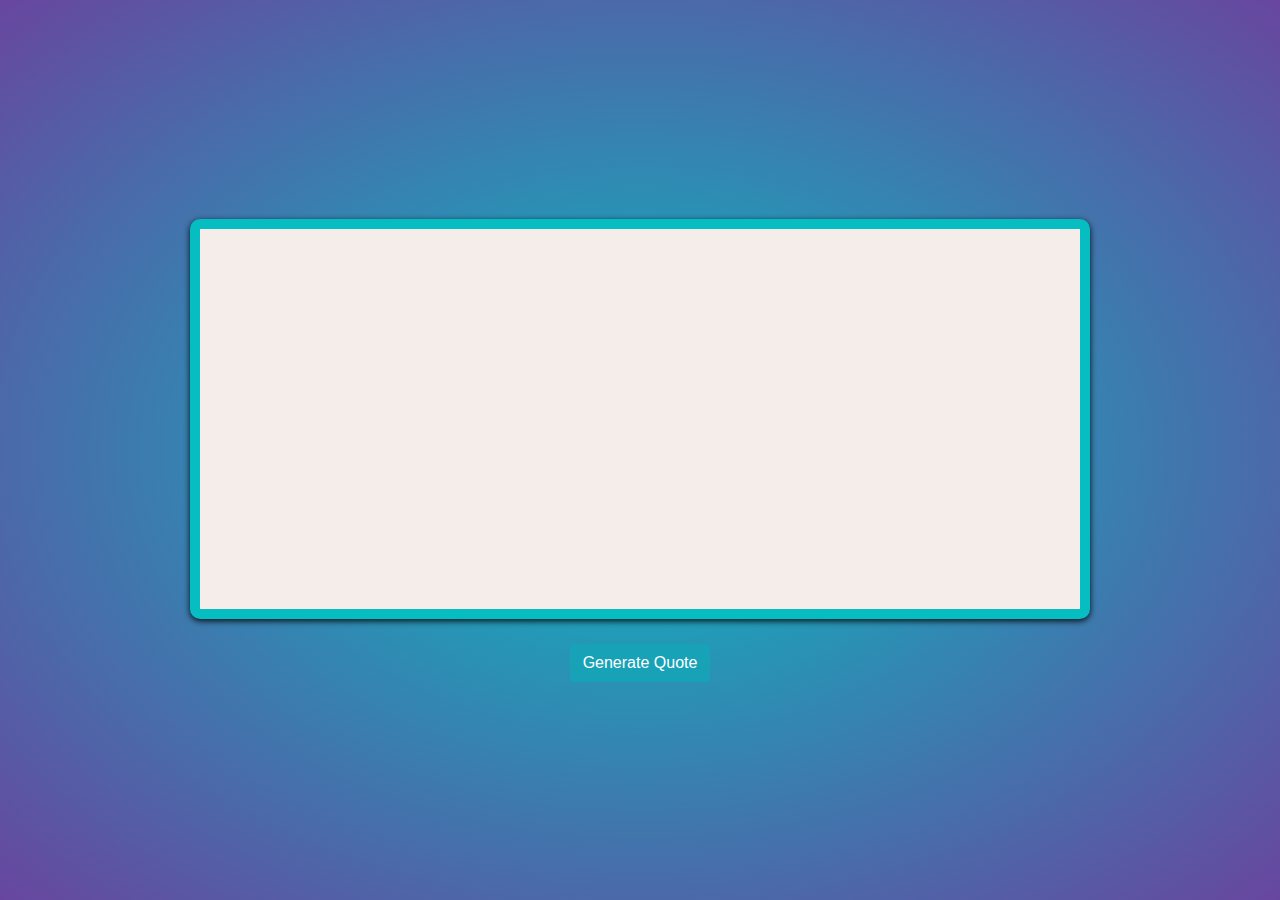
<file: 03-quoteGenerator/quoteGeneretor.html>
<!DOCTYPE html>
<html lang="en">
  <head>
    <meta charset="UTF-8" />
    <meta name="viewport" content="width=device-width, initial-scale=1.0" />
    <link
      rel="stylesheet"
      href="https://stackpath.bootstrapcdn.com/bootstrap/4.5.2/css/bootstrap.min.css"
    />
    <link rel="shortcut icon" type="image/png" href="quote.png" />
    <link rel="stylesheet" href="quoteGeneretor.css" />
    <title>Quote Generator</title>
  </head>

  <body>
    <main class="app">
      <div class="quotes-container">
        <div class="inner-quotes-container">
          <p id="quote"></p>
          <h3 id="author"></h3>
        </div>
        <div style="text-align: center" class="quote-btn">
          <button class="btn btn-info" id="generate">Generate Quote</button>
        </div>
      </div>
    </main>

    <script src="quoteGeneretor.js"></script>
  </body>
</html>
</file>
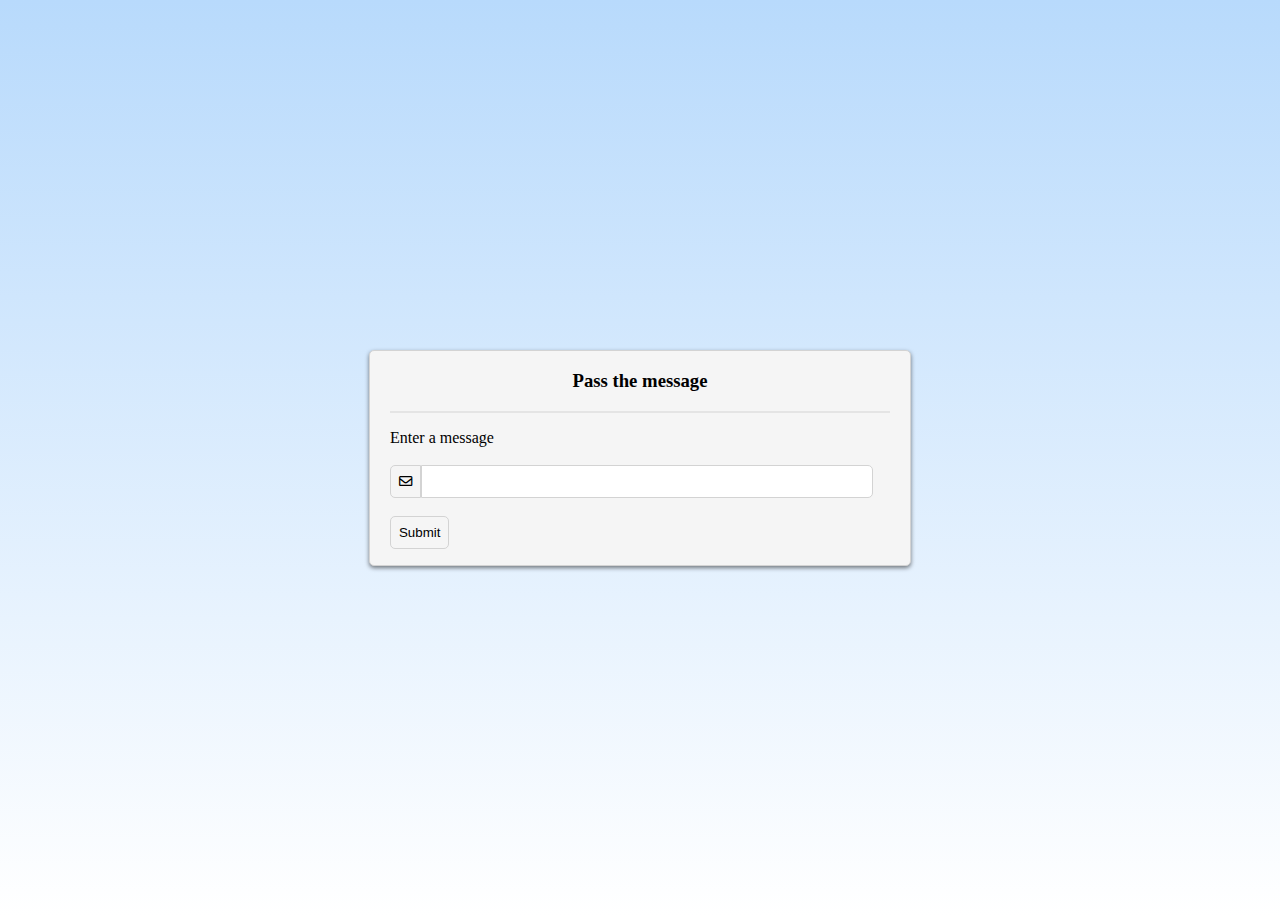
<file: 04-passMessage/passMessage.html>
<!DOCTYPE html>
<html lang="en">
<head>
  <meta charset="UTF-8">
  <meta name="viewport" content="width=device-width, initial-scale=1.0">
  <link rel="stylesheet" href="https://cdnjs.cloudflare.com/ajax/libs/font-awesome/5.15.3/css/all.min.css">
  <link rel="shortcut icon" type="image/png" href="message.png" />
  <link rel="stylesheet" href="passMessage.css">
  <title>Pass the message</title>
</head>
<body>

  <main>
    <div class="container">
      <div id="message">
        <h3 style="text-align: center;font-weight: bold;">Pass the message</h3>
        <p style="border-bottom: 2px solid rgba(211, 211, 211, 0.5);"></p>
        <label for="message">Enter a message</label>
        <br><br>
        <button style="border-radius: 5px 0 0 5px;"><i class="far fa-envelope"></i></button><input type="text" id="message-input">
        <br><br>
        <button id="submit">Submit</button>
        <p id="message-output" style="text-align: center;text-transform: uppercase;"></p>
      </div>
  </main>
  
  <script src="passMessage.js"></script>
</body>
</html>
</file>
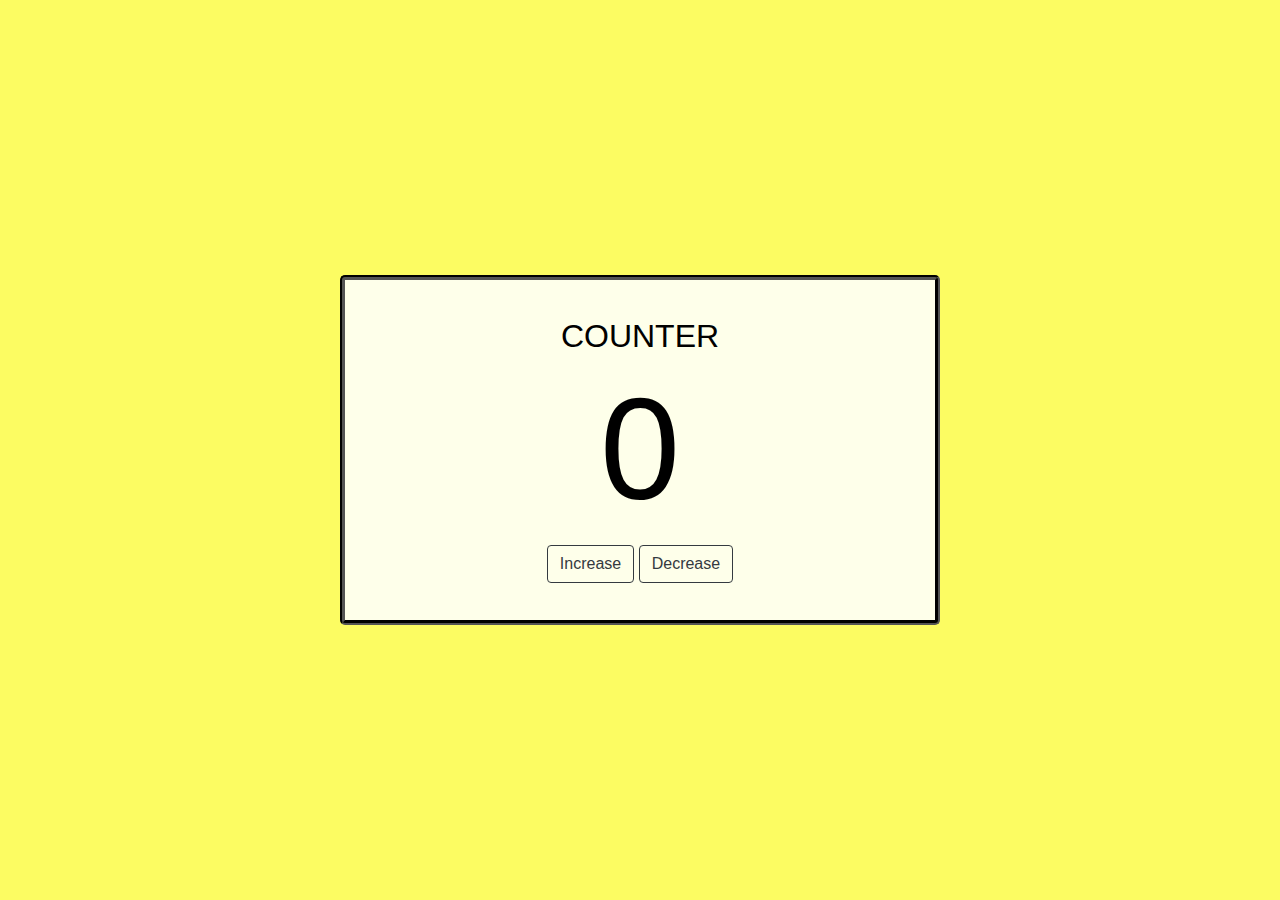
<file: 05-Counter/conter.html>
<!DOCTYPE html>
<html lang="en">
<head>
  <meta charset="UTF-8">
  <meta name="viewport" content="width=device-width, initial-scale=1.0">
  <link rel="stylesheet" href="https://stackpath.bootstrapcdn.com/bootstrap/4.5.2/css/bootstrap.min.css">
  <link rel="shortcut icon" type="image/png" href="count.png" />
  <link rel="stylesheet" href="conter.css">
  <title>Counter</title>
</head>
<body>

  <main>
    <div class="container">
      <div class="counter">
        <h1>COUNTER</h1>
        <h1 id="count">0</h1>
        <div id="buttons">
          <button class="btn btn-outline-dark" id="increase">Increase</button>
          <button class="btn btn-outline-dark" id="decrease">Decrease</button>
        </div>
      </div>
    </div>
  </main>
  
  
  <script src="conter.js"></script>
</body>
</html>
</file>
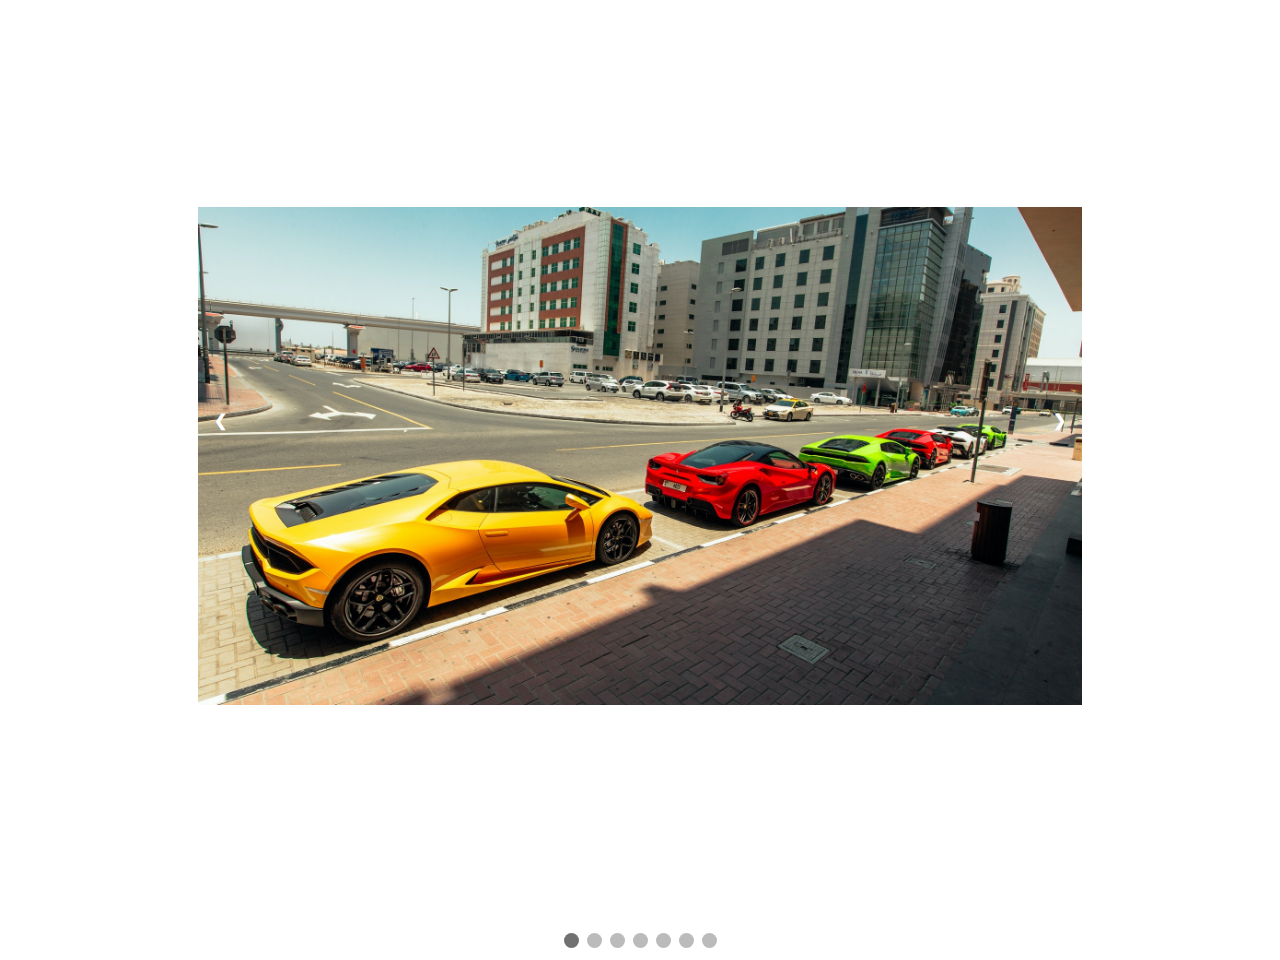
<file: 06-Image Carousel/image.html>
<!DOCTYPE html>
<html lang="en">
  <head>
    <meta charset="UTF-8" />
    <meta name="viewport" content="width=device-width, initial-scale=1.0" />
    <link
      rel="stylesheet"
      href="https://cdnjs.cloudflare.com/ajax/libs/font-awesome/4.7.0/css/font-awesome.css"
    />
    <link rel="stylesheet" href="image.css" />
    <title>lam images</title>
  </head>
  <body>
    <div class="container">
      <div class="image fade">
        <img src="Lam0.jpg" alt="Lambrghini image" width="100%" />
      </div>
      <div class="image fade">
        <img src="Lam2.jpg" alt="Lambrghini image" width="100%" />
      </div>
      <div class="image fade">
        <img src="Lam3.jpg" alt="Lambrghini image" width="100%" />
      </div>
      <div class="image fade">
        <img src="Lam4.jpg" alt="Lambrghini image" width="100%" />
      </div>
      <div class="image fade">
        <img src="Lam5.jpg" alt="Lambrghini image" width="100%" />
      </div>
      <div class="image fade">
        <img src="Lam6.jpg" alt="Lambrghini image" width="100%" />
      </div>
      <div class="image fade">
        <img src="Lam7.jpg" alt="Lambrghini image" width="100%" />
      </div>
      <a id="prev">&#10094;</a>
      <a id="next">&#10095;</a>
    </div>
    <div class="dots">
      <span class="dot"></span>
      <span class="dot"></span>
      <span class="dot"></span>
      <span class="dot"></span>
      <span class="dot"></span>
      <span class="dot"></span>
      <span class="dot"></span>
    </div>

    <script src="image.js"></script>
  </body>
</html>
</file>
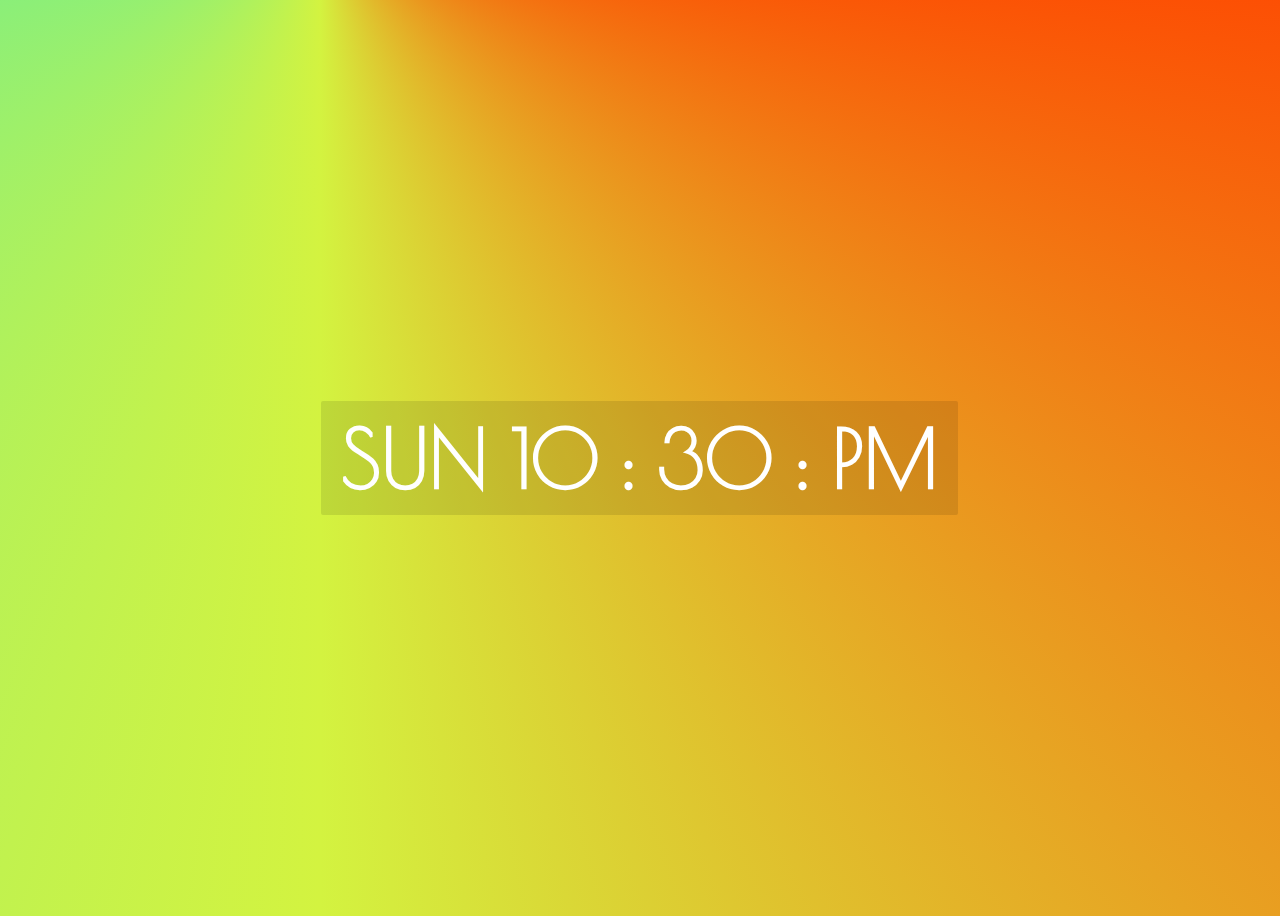
<file: 07- Digital Clock/clock.html>
<!DOCTYPE html>
<html lang="en">
<head>
  <meta charset="UTF-8">
  <meta http-equiv="X-UA-Compatible" content="IE=edge">
  <meta name="viewport" content="width=device-width, initial-scale=1.0">
  <link rel="shortcut icon" type="image/png" href="digital.png" />
  <link rel="stylesheet" href="clock.css">
  <title>Digital Clock</title>
</head>
<body>
  
  <div class="container">
    <div class="digitalClock">
      <h1 id="day"></h1>
      <h1 id="hour"></h1>
      <h1 id="bar1">:</h1>
      <h1 id="minute"></h1>
      <h1 id="bar2">:</h1>
      <h1 id="ampm"></h1>
    </div>
  </div>
  <script src="clock.js"></script>
</body>
</html>
</file>
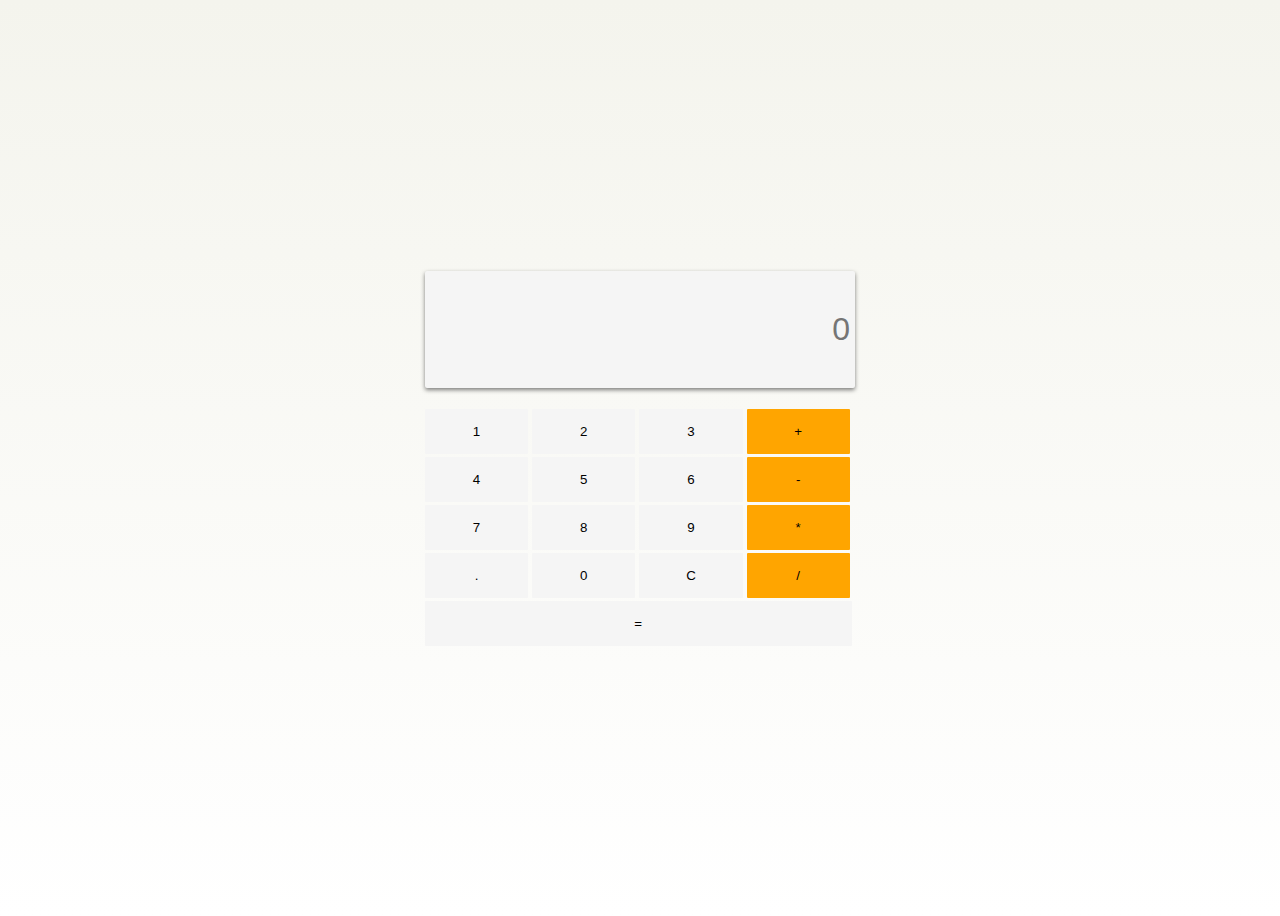
<file: 08-calculator/calculator.html>
<!DOCTYPE html>
<html lang="en">
  <head>
    <meta charset="UTF-8" />
    <meta name="viewport" content="width=device-width, initial-scale=1.0" />
    <link rel="stylesheet" href="calculator.css" />
    <title>Document</title>
  </head>
  <body>
    <div id="container">
      <div id="calculator">
        <input placeholder="0" id="calculator-screen" />
      <div id="error-message"></div>
        <br />
        <button id="btn">1</button>
        <button id="btn">2</button>
        <button id="btn">3</button>
        <button id="btn"  class="Operationbtn" style="background-color: orange">+</button>
        <br />
        <button id="btn">4</button>
        <button id="btn">5</button>
        <button id="btn">6</button>
        <button id="btn" class="Operationbtn" style="background-color: orange">-</button>
        <br />
        <button id="btn">7</button>
        <button id="btn">8</button>
        <button id="btn">9</button>
        <button id="btn"  class="Operationbtn" style="background-color: orange">*</button>
        <br />
        <button id="btn">.</button>
        <button id="btn">0</button>
        <button id="btn">C</button>
        <button id="btn"  class="Operationbtn" style="background-color: orange">/</button>
        <button id="equalBtn" >=</button>
      </div>
    </div>
    <script src="calculator.js"></script>
  </body>
</html>
</file>
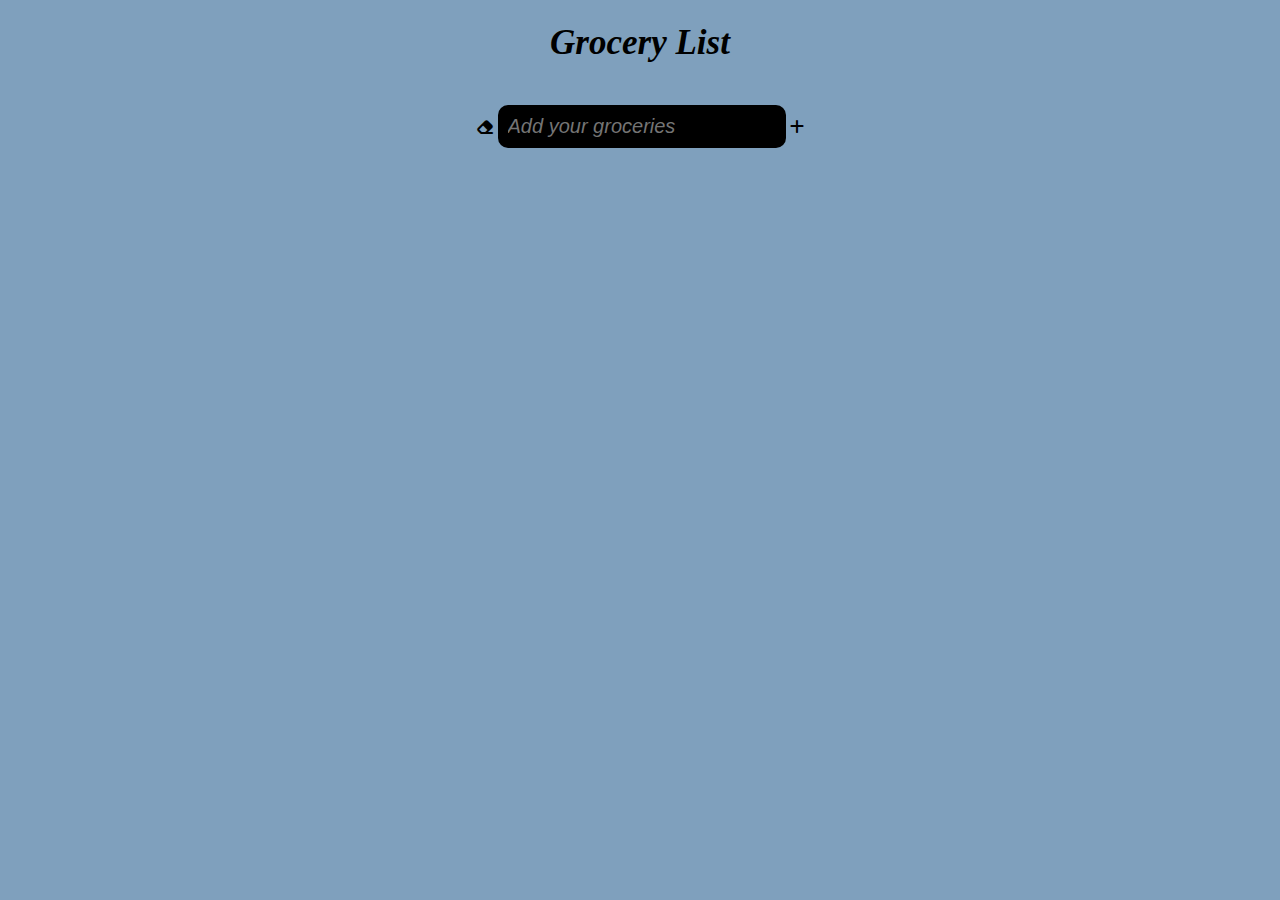
<file: 09-Grocery List/Grocery-List.htm>
<!DOCTYPE html>
<html lang="en">
  <head>
    <meta charset="UTF-8" />
    <meta name="viewport" content="width=device-width, initial-scale=1.0" />
    <link rel="stylesheet" href="Grocery-List.css" />
    <link
      rel="stylesheet"
      href="https://cdnjs.cloudflare.com/ajax/libs/font-awesome/6.5.1/css/all.min.css"
    />
    <title>Document</title>
  </head>
  <body>
    <div class="container">
      <div style="text-align: center">
        <h1>Grocery List</h1>
        <br />
        <form id="groceriesForm">
          <div>
            <i id ="clearIcon"class="fas fa-eraser"></i>
            <input
              id="groceriesInput"
              placeholder="Add your groceries"
              type="text"
            />
            <i id="addIcon" class="fa-solid fa-plus" type="submit"></i>
          </div>
        </form>
        <br />
        <ul id="allItems"></ul>
      </div>
    </div>
    <script src="Grocery-List.js"></script>
  </body>
</html>
</file>
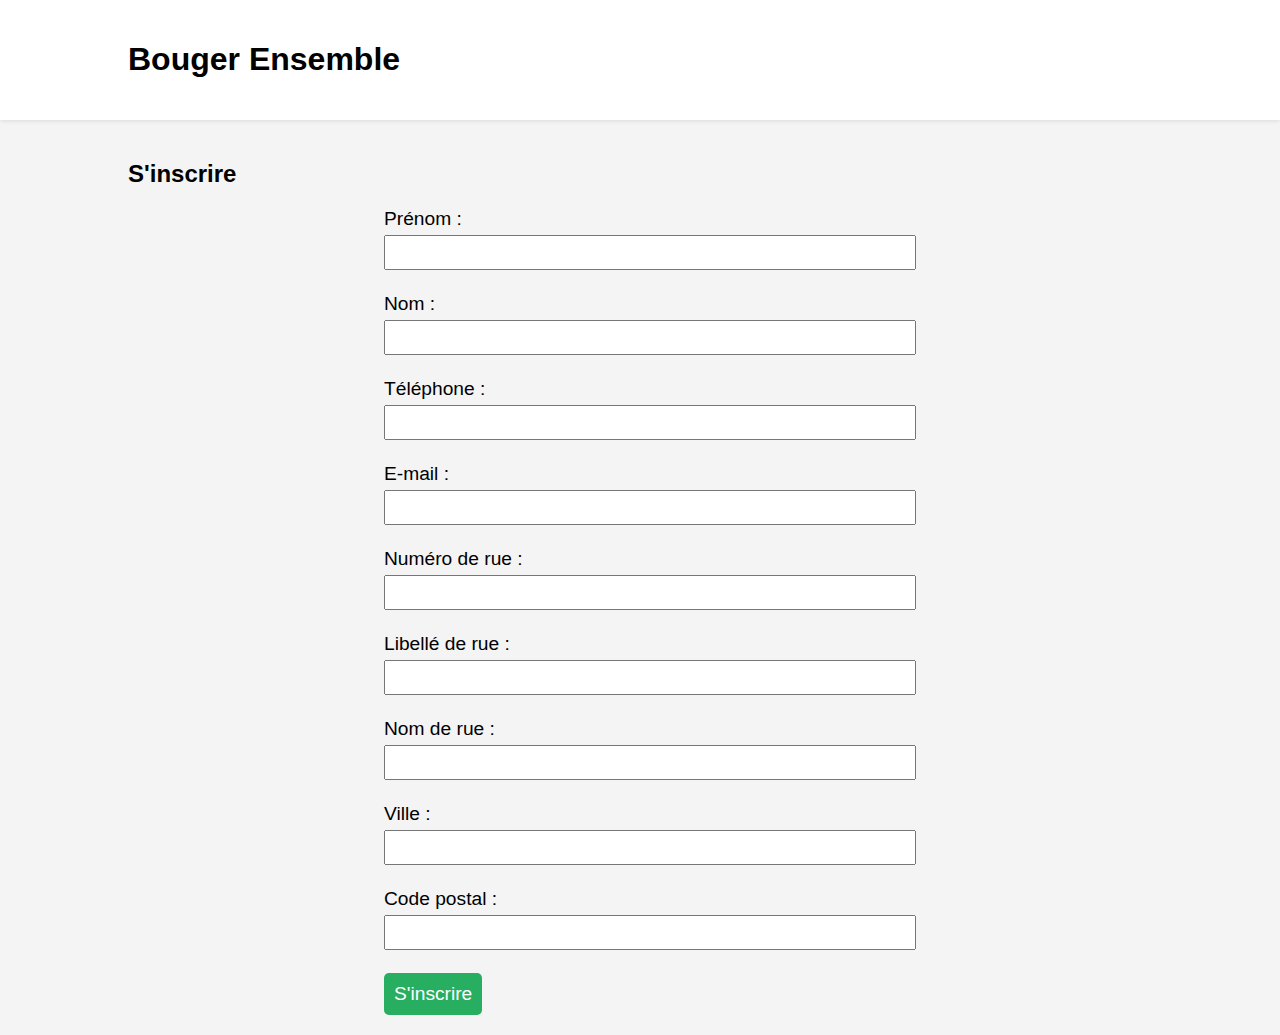
<file: formulaire/formulaire.html>
<!DOCTYPE html>
<html lang="fr">
  <head>
    <meta charset="UTF-8" />
    <meta name="viewport" content="width=device-width, initial-scale=1.0" />
    <link rel="stylesheet" href="formulaire.css" />
    <title>Bouger ensemble</title>
    <script defer src="Formulaire.js"></script>
  </head>
  <body>
    <header>
      <div class="container">
        <h1>Bouger Ensemble</h1>
        <nav>
          <ul>
            <!-- <li><a href="#">Accueil</a></li>
            <li><a href="#">À propos</a></li>
            <li><a href="#">Contact</a></li> -->
          </ul>
        </nav>
      </div>
    </header>

    <div class="container">
      <div class="main">
        <h2>S'inscrire</h2>
        <form id="myForm">
          <div class="input-control">
            <label for="firstName">Prénom :</label>
            <input type="text" id="firstName" name="firstName" />
            <div class="error"></div>
          </div>
          <div class="input-control">
            <label for="lastName">Nom :</label>
            <input type="text" id="lastName" name="lastName" />
            <div class="error"></div>
          </div>
          <div class="input-control">
            <label for="phone">Téléphone :</label>
            <input type="tel" id="phone" name="phone" />
            <div class="error"></div>
          </div>
          <div class="input-control">
            <label for="email">E-mail :</label>
            <input type="text" id="email" name="email" />
            <div class="error"></div>
          </div>
          <div class="input-control">
            <label for="streetNumber">Numéro de rue :</label>
            <input type="text" id="streetNumber" name="streetNumber" />
            <div class="error"></div>
          </div>
          <div class="input-control">
            <label for="streetLabel">Libellé de rue :</label>
            <input type="text" id="streetLabel" name="streetLabel" />
            <div class="error"></div>
          </div>
          <div class="input-control">
            <label for="streetName">Nom de rue :</label>
            <input type="text" id="streetName" name="streetName" />
            <div class="error"></div>
          </div>
          <div class="input-control">
            <label for="city">Ville :</label>
            <input type="text" id="city" name="city" />
            <div class="error"></div>
          </div>
          <div class="input-control">
            <label for="postalCode">Code postal :</label>
            <input type="text" id="postalCode" name="postalCode" />
            <div class="error"></div>
          </div>
          <button type="button" id="submitBtn">S'inscrire</button>
        </form>
      </div>
    </div>
  </body>
</html>
</file>
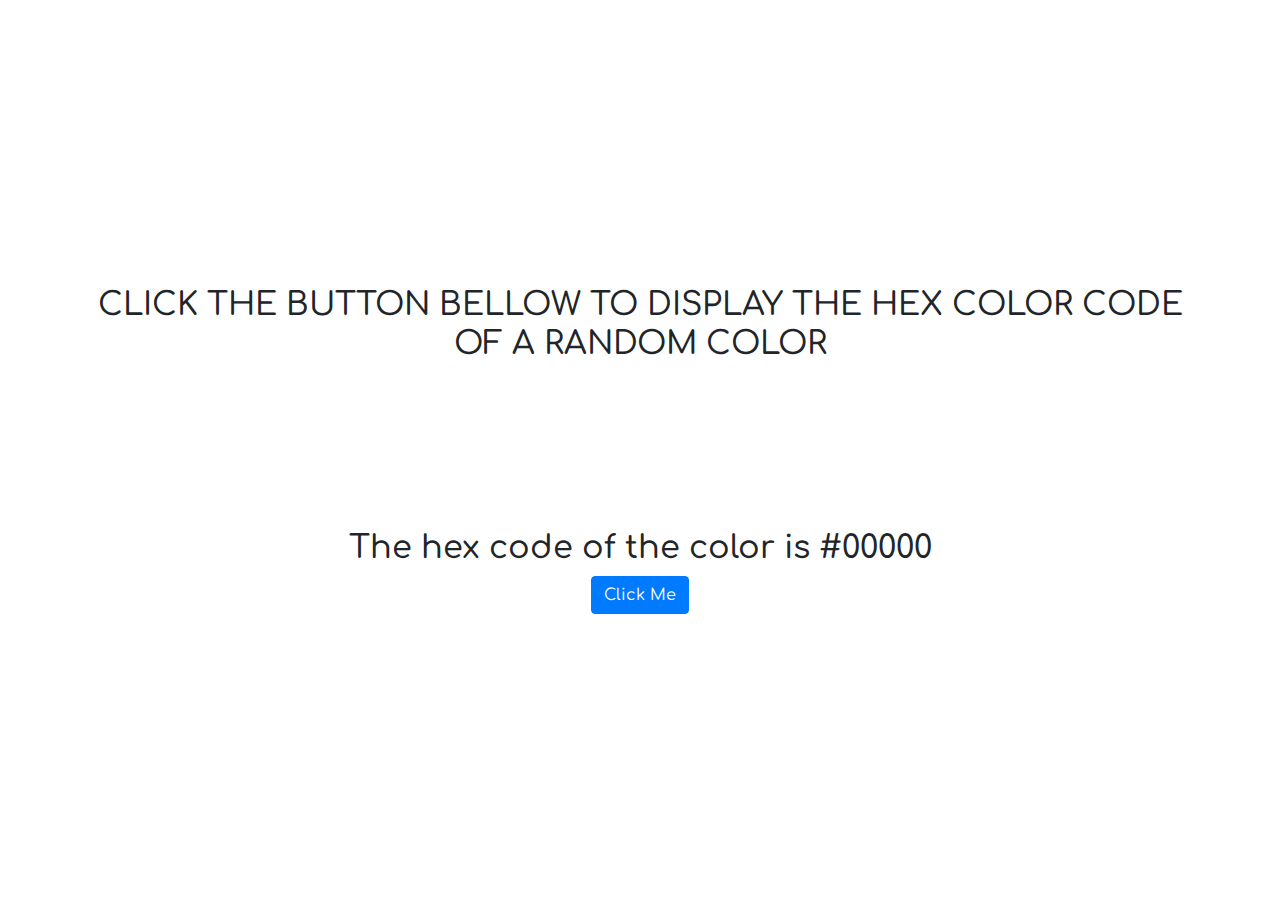
<file: 01-js Hover-over/hexColors/hexColors.html>
<!DOCTYPE html>
<html lang="en">
<head>
  <meta charset="UTF-8">
  <meta name="viewport" content="width=device-width, initial-scale=1.0">
  <link rel="stylesheet" href="https://stackpath.bootstrapcdn.com/bootstrap/4.5.2/css/bootstrap.min.css">
  <link rel="stylesheet" href="hexColors.css">
  <title>Document</title>
</head>
<body>

  <div class="container">
    <div class="hex-colors">
      <h1>Click the button bellow to display the hex color code of a random color</h1>
      <h2>The hex code of the color is #<span id="hex-code">00000</span></h2>
      <button id="submit" class="btn btn-primary">Click Me</button>
    </div>
  </div>

  <script src="hexColors.js"></script>

</body>
</html>
</file>
<file: 03-quoteGenerator/quoteGeneretor.css>
@import url('https://fonts.googleapis.com/css2?family=Dancing+Script&display=swap');

body {
  background: #06bdc1;
  background: -webkit-radial-gradient(center, #06bdc1, #68469f);
  background: -moz-radial-gradient(center, #06bdc1, #68469f);
  background: radial-gradient(ellipse at center, #06bdc1, #68469f);
}

.app {
  width: 1280px;
  margin: auto;
}

.quotes-container {
  display: flex;
  align-items: center;
  justify-content: center;
  flex-direction: column;
  height: 100vh;
}

.inner-quotes-container {
  display: flex;
  justify-content: center;
  align-items: center;
  flex-direction: column;
  width: 900px;
  text-align: center;
  min-height: 400px;
  padding: 0 25px;
  color: gray;
  border-radius: 10px;
  background-color: #f4edea;
  border: 10px solid #06bdc1;
  box-shadow: 0px 2px 6px 0px rgba(0, 0, 0, 0.9);
}

.inner-quotes-container p {
  font-size: 1.5rem;
  color: black;
}

.inner-quotes-container h3 {
  font-size: 2rem;
  color: black;
  font-family: 'Dancing Script', cursive;
}

.quote-btn {
  padding-top: 25px;
}

@media (max-width: 1280px) {
  .container {
    width: 95%;
  }
}

@media (max-width: 900px) {
  .inner-quotes-container {
    width: 100%;
  }
}

@media (max-width: 480px) {
  .inner-quotes-container p {
    font-size: 1.2rem;
  }

  .inner-quotes-container h3 {
    font-size: 1.5rem;
  }
}
</file>
<file: 04-passMessage/passMessage.css>
body{
    background: linear-gradient(#b8dafc, white);
    overflow: hidden;
  }
  
  button{
    width: fit-content;
    padding: 8px;
    outline: none;
    cursor: pointer;
    border: 1px solid lightgray;
    border-radius: 5px;
    background: whitesmoke;
  }
  
  button:hover{
    background-color: rgba(0, 0, 0, 0.1);
  }
  
  .container{
    width: 95%;
    margin: auto;
    height: 100vh;
    display: flex;
    justify-content: center;
    align-items: center;
  }
  
  #message{
    border: 1px solid lightgray;
    background: whitesmoke;
    border-radius: 5px;
    width: 500px;
    height: auto;
    margin: auto;
    padding: 0 20px;
    box-shadow: 0px 2px 4px 0px rgba(0, 0, 0, 0.5);
  }
  
  #message input{
    width: 90%;
    padding: 8px 0;
    outline: none;
    border-radius: 5px;
    border: 1px solid lightgray;
    border-top-left-radius: 0;
    border-bottom-left-radius: 0;
  }
  
  @media(max-width:480px){
    #message input{width: 82%;}
  }
</file>
<file: 05-Counter/conter.css>
body{background-color: #FCFC62;}

.container{
  width: 95%;
  height: 100vh;
  margin: auto;
  display: flex;
  justify-content: center;
  align-items: center;
}

.counter{
  display: flex;
  justify-content: center;
  align-items: center;
  flex-direction: column;
  width: 600px;
  min-height: 350px;
  margin: auto;
  padding: 25px;
  text-align: center;
  background: #FEFFEA;
  border: 5px groove black;
  border-radius: 5px;
  color: #bbb;
}

.counter h1{
  color: #000;
  font-size: 2rem;
}

#count{font-size: 9rem;}

#buttons{display: inline-block;}
</file>
<file: 06-Image Carousel/image.css>
.container {
  width: 70%;
  margin: auto;
  display: flex;
  justify-content: center;
  align-items: center;
  flex-direction: column;
  height: 100vh;
  position: relative;
}

.image {
  display: none;
}

/* Next & previous buttons */
#prev,
#next {
  position: absolute;
  top: 43%;
  cursor: pointer;
  padding: 16px;
  color: white;
  font-weight: bold;
  font-size: 1rem;
  transition: 0.6s ease;
  border-radius: 0 3px 3px 0;
  user-select: none;
}
#prev{
  left: 0;
}

#next {
  right: 0;
}
#prev:hover, #next:hover {
    background: rgba(0, 0, 0, 0.5);
  }
.dots {
  text-align: center;
  margin-top: 2%;
}

.dot {
  display: inline-block;
  height: 15px;
  width: 15px;
  margin: 0 2px;
  background-color: #bbb;
  border-radius: 50%;
  /* transition from one do to the next */
  transition: background-color 0.6s ease;
}

/* We create this class with JavaScript. It makes the current dot darker gray */
.active {
  background-color: #717171;
}

/* create fade animation when switching between images */
.fade {
  /* Animation support for different browsers */
  -webkit-animation-name: fade;
  -webkit-animation-duration: 1.5s;
  animation-name: fade;
  animation-duration: 1.5s;
}

@-webkit-keyframes fade {
  from {
    opacity: 0.4;
  }
  to {
    opacity: 1;
  }
}

@keyframes fade {
  from {
    opacity: 0.4;
  }
  to {
    opacity: 1;
  }
}

@media (max-width: 768px) {
  .container {
    width: 100%;
  }
}
</file>
<file: 07- Digital Clock/clock.css>
@import url('https://fonts.googleapis.com/css2?family=Poiret+One&display=swap');

body{
  font-family: 'Poiret One', cursive;
  overflow: hidden;
  background: conic-gradient(from 90deg at 25% -10%, #ff4500, #d3f340, #7bee85, #afeeee, #7bee85);
}

.container{
  width: 95%;
  height: 100vh;
  margin: auto;
  display: flex;
  justify-content: center;
  align-items: center;
}

.digitalClock{
  width: fit-content;
  margin: auto;
  padding: 10px;
  border-radius: 2px;
  color: #fff;
  background: rgba(0, 0, 0, 0.1);
}

.digitalClock h1{
  display: inline-block;
  margin: 0 10px;
  font-weight: bold;
  font-size: 5rem;
}

@media(max-width:768px){
  #bar1, #bar2{
    display: none;
  }

  .digitalClock{
    text-align: center;
    width: 100%;
  }

  .digitalClock h1{
    display: block;
  }
}

@media(max-width:480px){
  .digitalClock h1{
    font-size: 4rem;
  }
}
</file>
<file: 08-calculator/calculator.css>
body {
  overflow: hidden;
  background: linear-gradient(#f4f4ed, white);
}

#container {
  width: 95%;
  height: 100vh;
  margin: auto;
  display: flex;
  align-items: center;
  justify-content: center;
}

#calculator-screen {
  width: 370px;
  margin: auto;
  border-radius: 2px;
  background: #f2f2f2;
  padding: 15px 15px 20px 20px;
  box-shadow: 0px 2px 4px 0px rgba(0, 0, 0, 0.5);
}

#calculator-screen {
  box-sizing: border-box;
  width: 100%;
  padding: 40px 5px;
  background: whitesmoke;
  text-align: right;
  direction: ltr;
  outline: none;
  border: none;
  font-size: 2rem;
}

#btn {
  width: 24%;
  height: 45px;
  border-radius: 1px;
  border: none;
  outline: none;
  margin-top: 3px;
  background: whitesmoke;
}

#equalBtn {
  width: 99.2%;
  height: 45px;
  border-radius: 1px;
  border: none;
  outline: none;
  margin-top: 3px;
  background: whitesmoke;
}

#btn:hover,
#equalBtn:hover {
  background-color: rgba(128, 128, 128, 0.1);
}

@media (max-width: 480px) {
  .btn {
    width: 23.4%;
  }
}

@media (max-width: 320px) {
  .btn {
    width: 23%;
  }
}
</file>
<file: 09-Grocery List/Grocery-List.css>
body {
  background-color: rgb(127, 160, 189);
}
h1 {
  font-style: italic;
  font-size: 35px;
}
#groceriesInput {
  padding: 10px;
  border: none;
  border-radius: 10px;
  background-color: black;
  color: aliceblue;
  font-style: italic;
  font-size: 20px;
}
.fa-solid:hover {
  padding: 10px;
  border-radius: 10px;
  background-color: rgb(40, 77, 189);
}
#allItems {
  align-items: center;
  justify-items: center;
}
.groceryItem {
  margin-top: 10px;
  padding: 10px;
  border: none;
  border-radius: 10px;
  background-color: rgb(40, 77, 189);
  font-size: 20px;
  color: aliceblue;
  font-style: italic;
  width: 100px;
  height: auto;
}
</file>
<file: formulaire/formulaire.css>
body {
    font-family: Arial, sans-serif;
    margin: 0;
    padding: 0;
    background-color: #f4f4f4;
}

.container {
    width: 80%;
    margin: auto;
    overflow: hidden;
}

header {
    background: #fff;
    box-shadow: 0 1px 4px rgba(0, 0, 0, 0.1);
}

header::after {
    content: "";
    display: table;
    clear: both;
}

h1 {
    float: left;
    padding: 20px 0;
}

nav {
    float: right;
    margin-top: 30px;
}

nav ul {
    margin: 0;
    padding: 0;
    list-style: none;
}

nav li {
    display: inline;
    margin-left: 20px;
    font-size: 18px;
}

nav a {
    text-decoration: none;
    color: #333;
}

.main {
    padding: 20px 0;
}

.main form {
    margin: 0 auto;
    width: 50%;
}

form input,
form textarea {
    margin-bottom: 10px;
    width: 100%;
    padding: 8px;
}

label {
    display: block;
    font-size: 1.2em;
    margin-bottom: 5px;
}

button {
    padding: 10px;
    font-size: 1.2em;
    color: #fff;
    background: #27ae60;
    border: none;
    border-radius: 5px;
    cursor: pointer;
}
.input-control {
    display: flex;
    flex-direction: column;
}

.input-control input:focus {
    outline: 0;
}

.input-control.success input {
    border-color: #09c372;
}
.input-control.error input {
    border-color: #ff3860;
}
.input-control .error {
    color: #ff3860;
    font-size: 9px;
    height: 13px;
}
</file>
<file: 01-js Hover-over/hexColors/hexColors.css>
@import url('https://fonts.googleapis.com/css2?family=Comfortaa:wght@500&display=swap');

body{
  font-family: 'Comfortaa', cursive;
}

.container{
  width: 95%;
  margin: auto;
  display: flex;
  justify-content: center;
  align-items: center;
  height: 100vh;
}

.hex-colors{
  width: 100%;
  text-align: center;
}

.hex-colors h1{
  text-transform: uppercase;
  font-size: 2rem;
  animation: colorchange 5s infinite alternate; 
}

.hex-colors h2{
  margin-top: 15%;
  font-size: 2rem;
}

@keyframes colorchange {
      0% {
        color: indigo;
      }
      
      20% {
        color: blue;
      }
      
      40% {
        color: green;
      }
      
      60% {
        color: yellow;
      }
      
      80% {
        color: orange;
      }
      
      100% {
        color: red;
      }
      
}

@media(max-width:480px){
  .hex-colors h1{
    font-size: 1.5rem;
  }
  .hex-colors h2{
    font-size: 1.5rem;
  }
}
</file>
